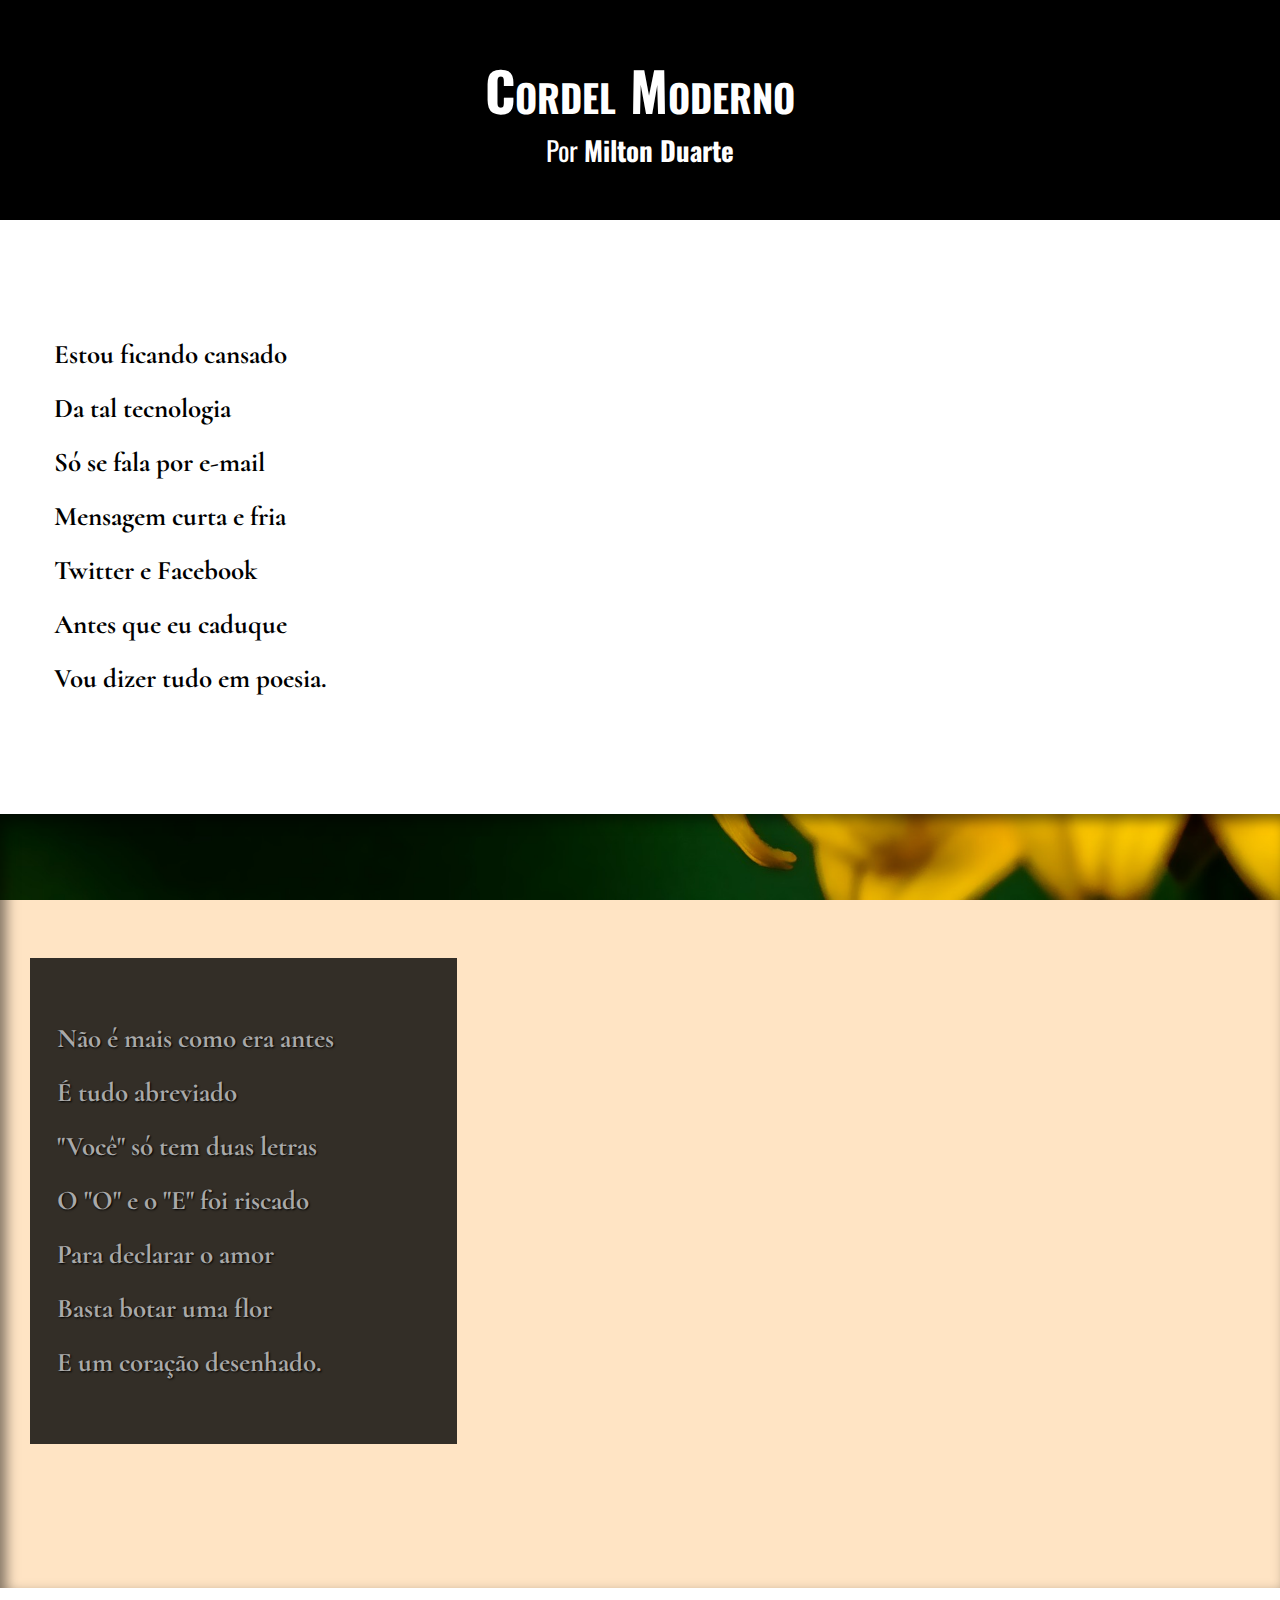
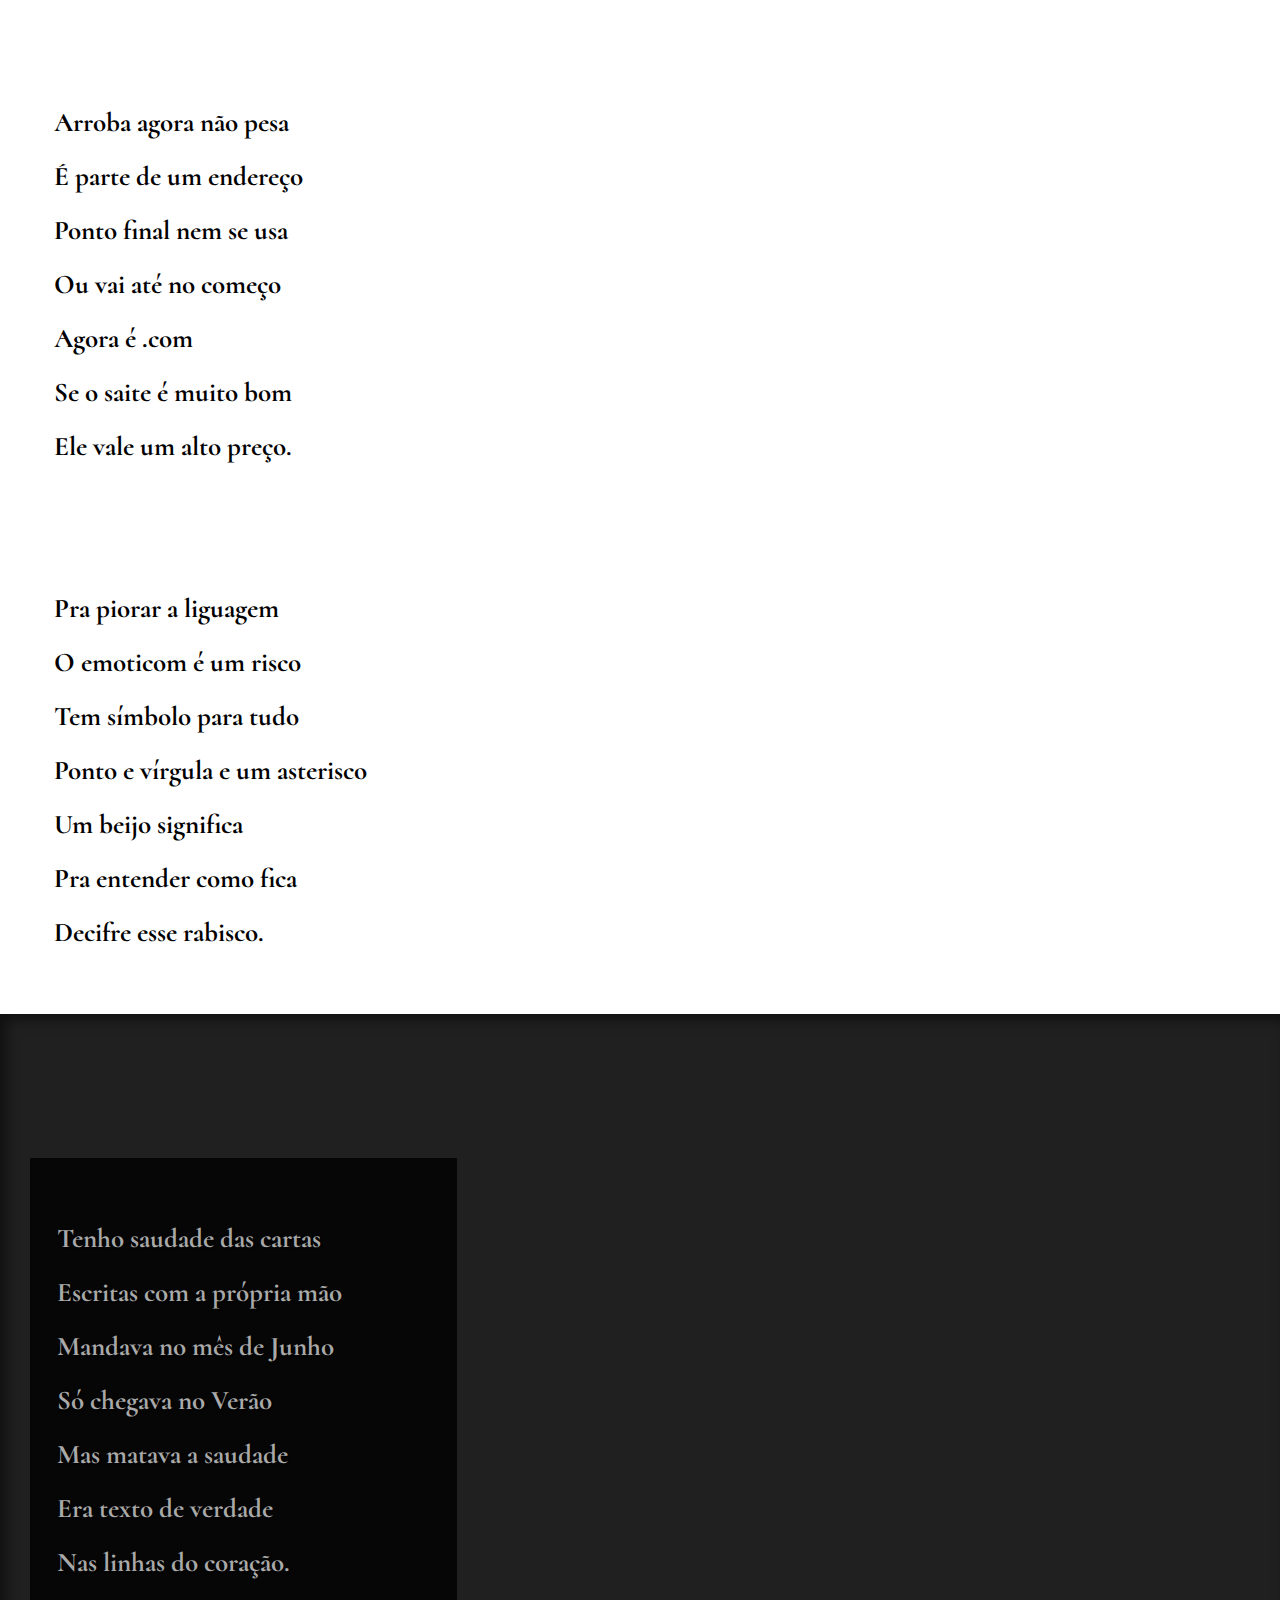
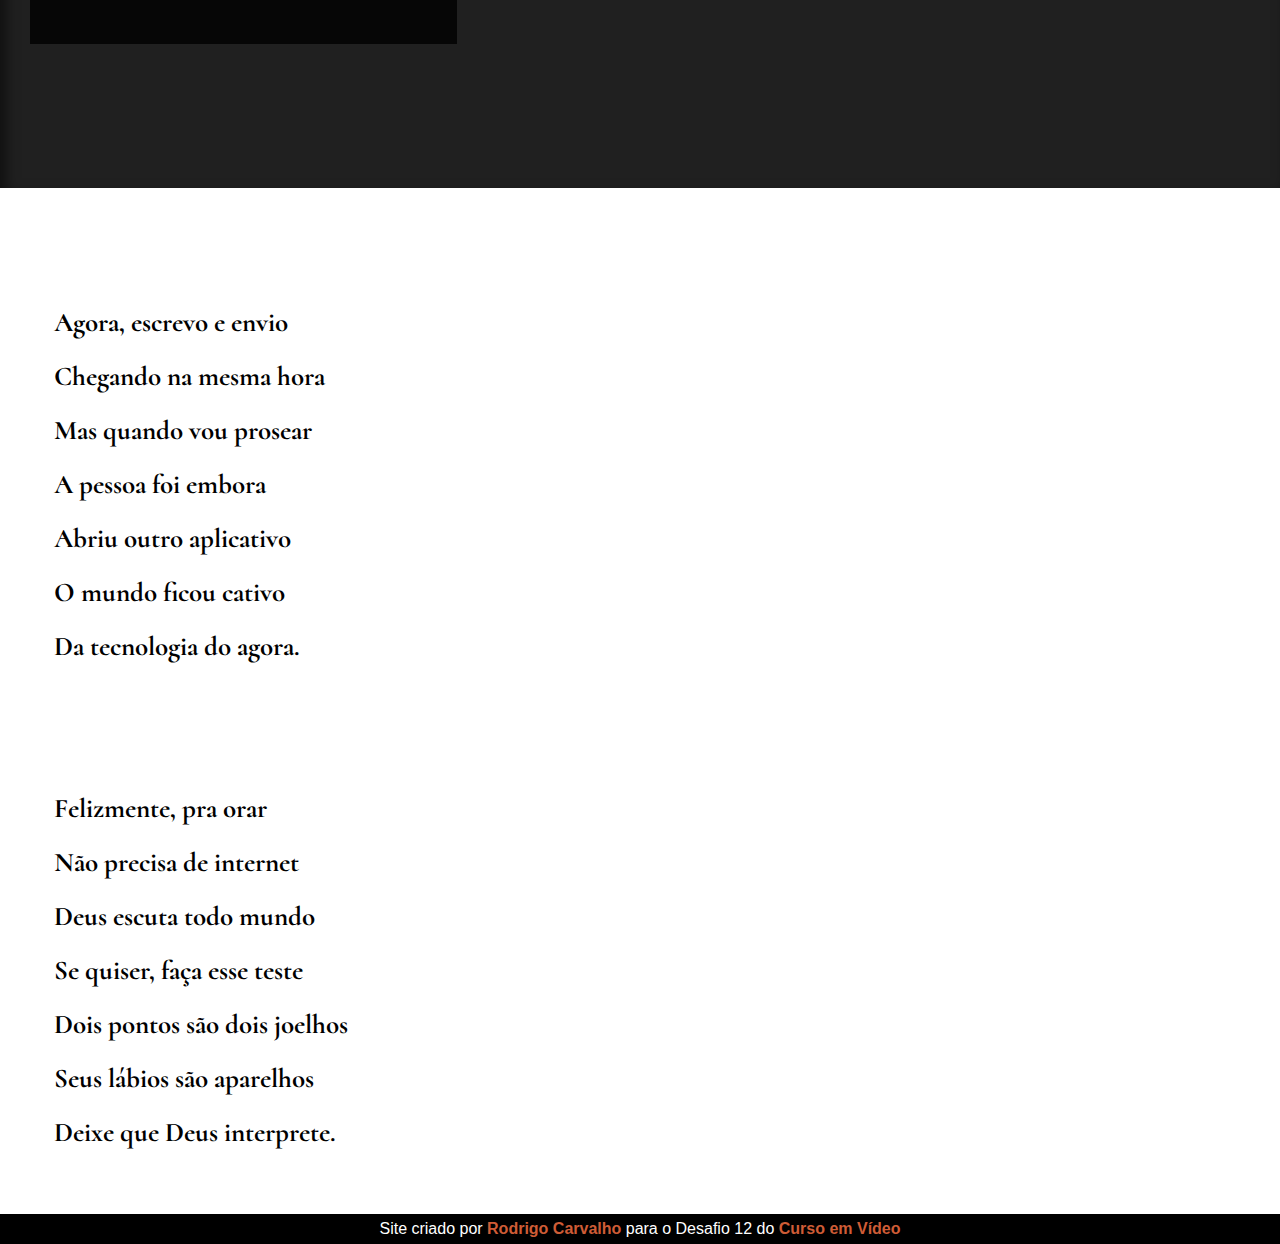
<file: d012/index.html>
<!DOCTYPE html>
<html lang="pt-br">
<head>
    <meta charset="UTF-8">
    <meta name="viewport" content="width=device-width, initial-scale=1.0">
    <title>Cordel Moderno</title>
    <link rel="stylesheet" href="estilo/style012.css">
    <link rel="shortcut icon" href="https://assets.streamlinehq.com/image/private/w_240,h_240,ar_1/f_auto/v1/icons/music-notes/music-note-circle-12tlh5v2cvxo0rl8h6a670fk.png/music-note-circle-jtxfhctu3is6deou9o5ko.png?_a=DAJFJtWIZAAC" type="image/x-icon">
</head>
<body>
    <header>
        <h1>Cordel Moderno</h1>
        <p>
            Por <a href="https://www.recantodasletras.com.br/poesias/3186743" target="_blank">Milton Duarte</a>
            </header>
        </p>

    <section class="normal">
        <p>
            Estou ficando cansado <br>
            Da tal tecnologia <br>
            Só se fala por e-mail <br>
            Mensagem curta e fria <br>
            Twitter e Facebook <br>
            Antes que eu caduque <br>
            Vou dizer tudo em poesia. 
        </p>
    </section>

<section class="imagem" id="img01">
        <p>
            Não é mais como era antes <br>
            É tudo abreviado <br>
            "Você" só tem duas letras <br>
            O "O" e o "E" foi riscado <br>
            Para declarar o amor <br>
            Basta botar uma flor <br>
            E um coração desenhado. 
        </p>
</section>

    <section class="normal">
        <p>
            Arroba agora não pesa <br>
            É parte de um endereço <br>
            Ponto final nem se usa <br>
            Ou vai até no começo <br>
            Agora é .com <br>
            Se o saite é muito bom <br>
            Ele vale um alto preço. 
        </p>
    </section>

    <section class="normal1">
        <p>
            Pra piorar a liguagem <br>
            O emoticom é um risco <br>
            Tem símbolo para tudo <br>
            Ponto e vírgula e um asterisco <br>
            Um beijo significa <br>
            Pra entender como fica <br>
            Decifre esse rabisco. 
        </p>
    </section>

    <section class="imagem" id="img02">
        <p>
            Tenho saudade das cartas <br>
            Escritas com a própria mão <br>
            Mandava no mês de Junho <br>
            Só chegava no Verão <br>
            Mas matava a saudade <br>
            Era texto de verdade <br>
            Nas linhas do coração. 
        </p>
    </section>

    <section class="normal">
        <p>
            Agora, escrevo e envio <br>
            Chegando na mesma hora <br>
            Mas quando vou prosear <br>
            A pessoa foi embora <br>
            Abriu outro aplicativo <br>
            O mundo ficou cativo <br>
            Da tecnologia do agora. 
        </p>
    </section>

    <section class="normal1">
        <p>
            Felizmente, pra orar <br>
            Não precisa de internet <br>
            Deus escuta todo mundo <br>
            Se quiser, faça esse teste <br>
            Dois pontos são dois joelhos <br>
            Seus lábios são aparelhos <br>
            Deixe que Deus interprete. 
        </p>
    </section>

    <footer>
        <p>Site criado por <a href="https://www.instagram.com/rodgoo_" target="_blank" class="rodape">Rodrigo Carvalho</a> para o Desafio 12 do <a href="https://www.cursoemvideo.com" target="_blank" class="rodape">Curso em Vídeo</a></p>
    </footer>
    </body>
    </html>
</file>
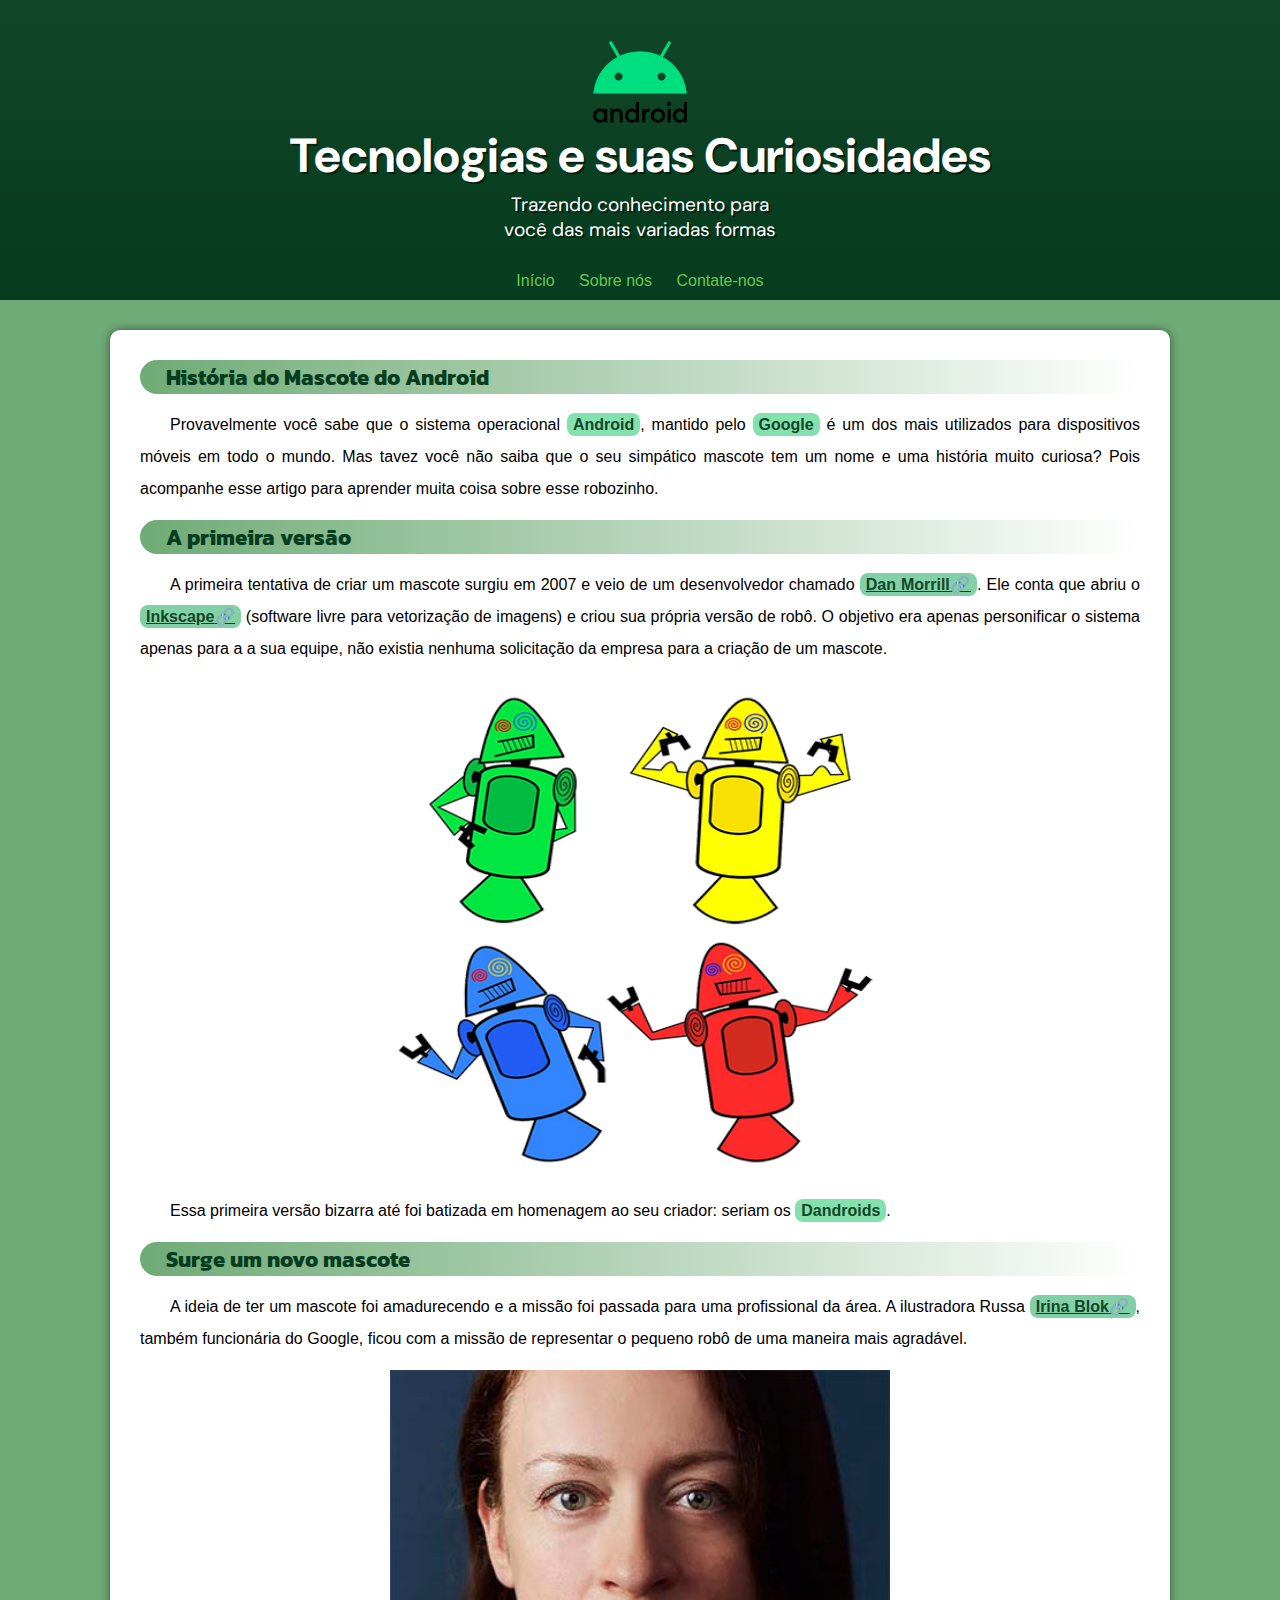
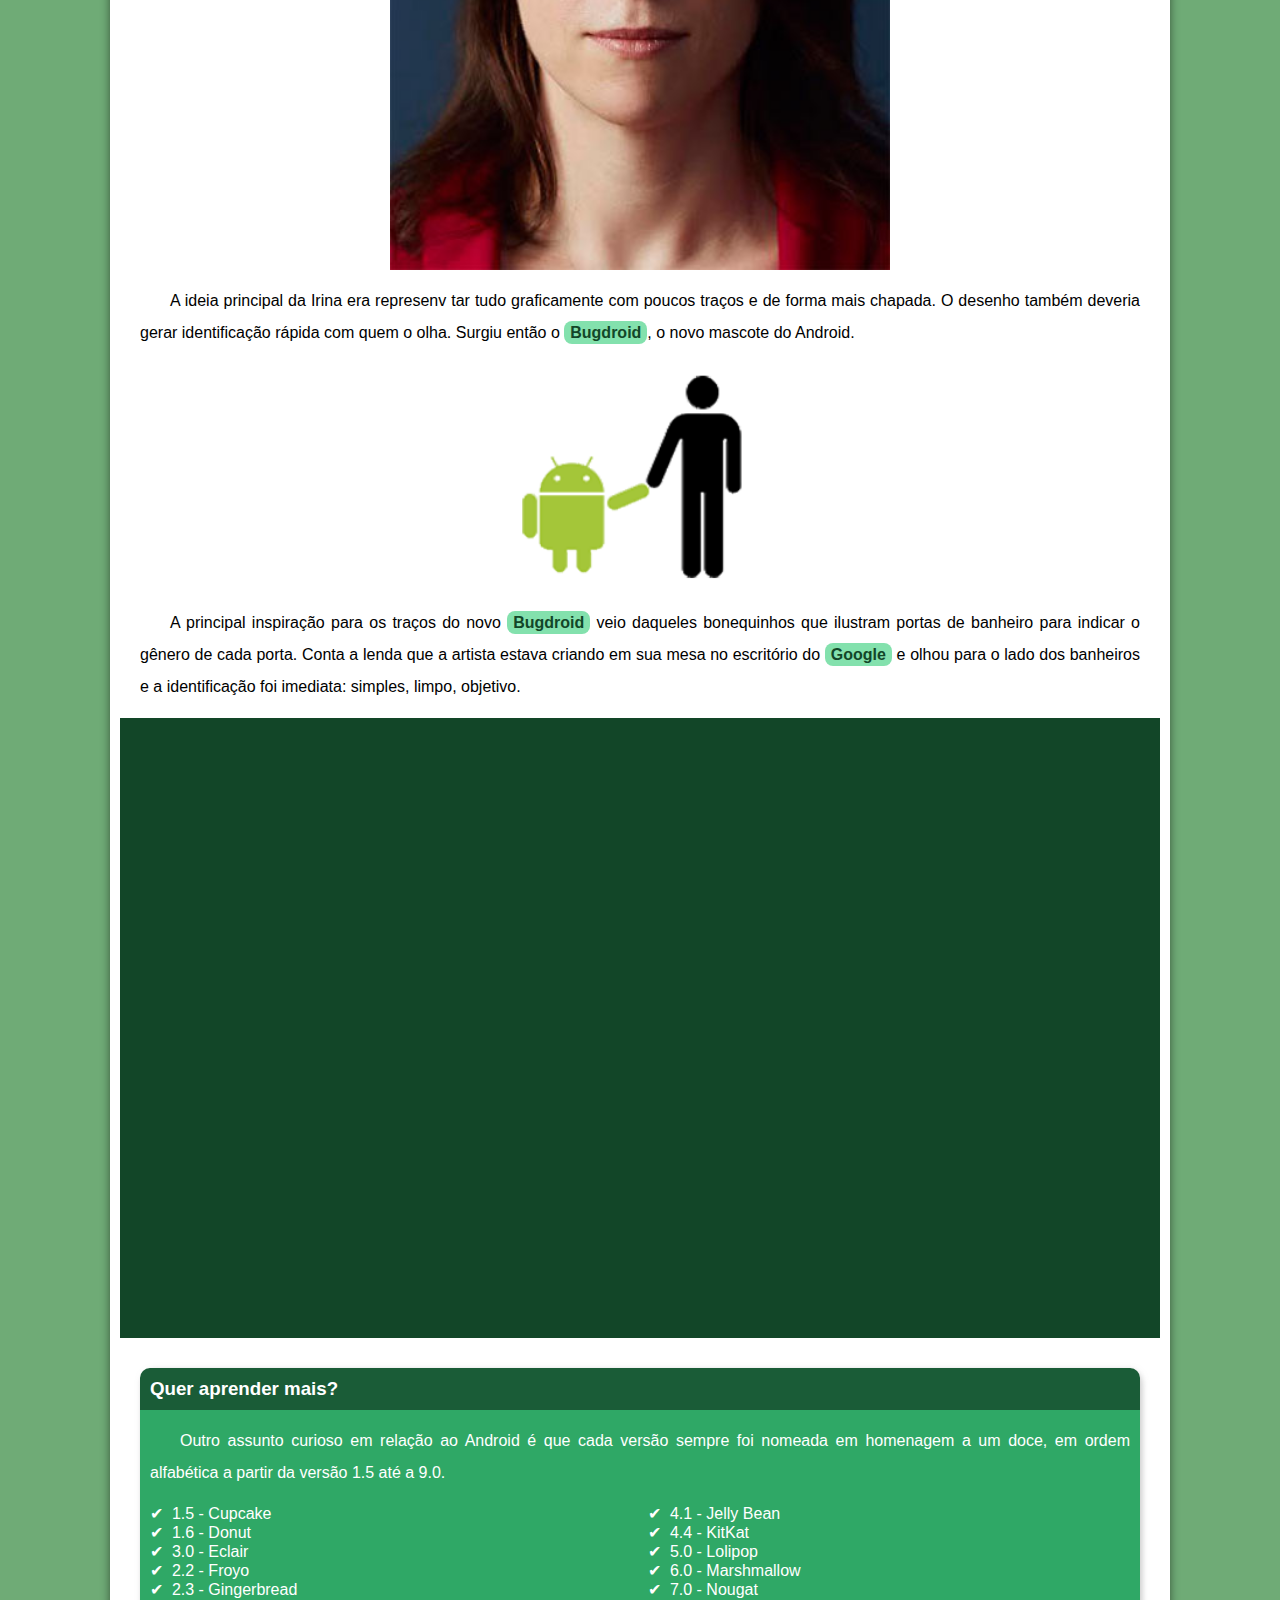
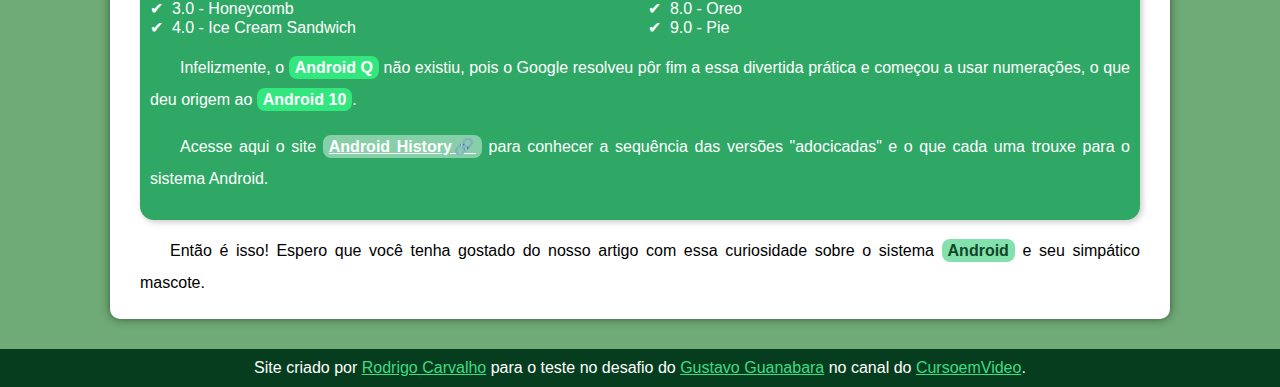
<file: d010/andr.html>
<!DOCTYPE html>
<html lang="pt-br">
<head>
    <meta charset="UTF-8">
    <meta name="viewport" content="width=device-width, initial-scale=1.0">
    <title>Como surgiu o mascote do Android?</title>
    <link rel="shortcut icon" href="/d010/imagens/favicon.ico" type="image/x-icon">
    <link rel="stylesheet" href="estilo/style.css">
</head>
<body>
    <header class="cabecalho">
        <picture id="android">
            <img src="imagens/Android-Emblem.png" alt="Imagem do Android">
        </picture>
        <h1 class="cabecalho">Tecnologias e suas Curiosidades</h1>
        <p class="cabecalho">Trazendo conhecimento para você das mais variadas formas</p>
    </header>
    <nav>
        <a href="#">Início</a>
        <a href="#">Sobre nós</a>
        <a href="#">Contate-nos</a>
    </nav>
    <main>
        <article>
            <h2>História do Mascote do Android</h2>

            <p>Provavelmente você sabe que o sistema operacional <strong>Android</strong>, mantido pelo <strong>Google</strong> é um dos mais utilizados para dispositivos móveis em todo o mundo. Mas tavez você não saiba que o seu simpático mascote tem um nome e uma história muito curiosa? Pois acompanhe esse artigo para aprender muita coisa sobre esse robozinho.</p>

            <h2>A primeira versão</h2>

            <p>A primeira tentativa de criar um mascote surgiu em 2007 e veio de um desenvolvedor chamado <a href="https://androidcommunity.com/dan-morrill-shows-us-the-android-mascot-that-almost-was-20130103/" target="_blank" class="externo" >Dan Morrill</a>. Ele conta que abriu o <a href="https://inkscape.org/pt-br/?switchlang=pt-br" target="_blank" class="externo">Inkscape</a> (software livre para vetorização de imagens) e criou sua própria versão de robô. O objetivo era apenas personificar o sistema apenas para a a sua equipe, não existia nenhuma solicitação da empresa para a criação de um mascote.</p>

<picture>
    <source media="(max-width:800px)" srcset="imagens/dan-droids.png">
    <img src="imagens/dan-droids-pq.png" alt="Primeiro mascote do Android (4 androids)">
</picture>

            <p>Essa primeira versão bizarra até foi batizada em homenagem ao seu criador: seriam os <strong>Dandroids</strong>.</p>

            <h2>Surge um novo mascote</h2>

            <p>A ideia de ter um mascote foi amadurecendo e a missão foi passada para uma profissional da área. A ilustradora Russa <a href="https://www.irinablok.com/" target="_blank" class="externo">Irina Blok</a>, também funcionária do Google, ficou com a missão de representar o pequeno robô de uma maneira mais agradável.</p>

            <picture>
                <source media="(max-width:800px )" srcset="imagens/irina-blok.jpg">
                <img src="imagens/irina-blok-pq.jpg" alt="Irina Block, Criadora do Bugdroid">
            </picture>

            <p>A ideia principal da Irina era represenv tar tudo graficamente com poucos traços e de forma mais chapada. O desenho também deveria gerar identificação rápida com quem o olha. Surgiu então o <strong>Bugdroid</strong>, o novo mascote do Android.</p>

            <img src="imagens/bugdroid.png" class="pequena" alt="Bugdroid">

            <p>A principal inspiração para os traços do novo <strong>Bugdroid</strong> veio daqueles bonequinhos que ilustram portas de banheiro para indicar o gênero de cada porta. Conta a lenda que a artista estava criando em sua mesa no escritório do <strong>Google</strong> e olhou para o lado dos banheiros e a identificação foi imediata: simples, limpo, objetivo.</p>

            <div class="video" >
                <iframe width="560" height="315" src="https://www.youtube.com/embed/l2UDgpLz20M?si=vh1NLF99SDxNkT75" title="YouTube video player" frameborder="0" allow="accelerometer; autoplay; clipboard-write; encrypted-media; gyroscope; picture-in-picture; web-share" referrerpolicy="strict-origin-when-cross-origin" allowfullscreen></iframe>
            </div>
            
            <aside>
                <h3>Quer aprender mais?</h3>
                
                <p>Outro assunto curioso em relação ao Android é que cada versão sempre foi nomeada em homenagem a um doce, em ordem alfabética a partir da versão 1.5 até a 9.0.</p>
                <ul>
                    <li>1.5 - Cupcake</li>
                    <li>1.6 - Donut</li>
                    <li>3.0 - Eclair</li>
                    <li>2.2 - Froyo</li>
                    <li>2.3 - Gingerbread</li>
                    <li>3.0 - Honeycomb</li>
                    <li>4.0 - Ice Cream Sandwich</li>
                    <li>4.1 - Jelly Bean</li>
                    <li>4.4 - KitKat</li>
                    <li>5.0 - Lolipop</li>
                    <li>6.0 - Marshmallow</li>
                    <li>7.0 - Nougat</li>
                    <li>8.0 - Oreo</li>
                    <li>9.0 - Pie</li>
                </ul>

                <p>Infelizmente, o <strong>Android Q</strong> não existiu, pois o Google resolveu pôr fim a essa divertida prática e começou a usar numerações, o que deu origem ao <strong>Android 10</strong>.</p>

                <p>Acesse aqui o site <a href="https://www.android.com/intl/en_uk/what-is-android/" target="_blank" class="externo">Android History</a> para conhecer a sequência das versões "adocicadas" e o que cada uma trouxe para o sistema Android.</p>
                
            </aside>

            <p>Então é isso! Espero que você tenha gostado do nosso artigo com essa curiosidade sobre o sistema <strong>Android</strong> e seu simpático mascote.</p>
        </article>
    </main>
    <footer>
        <p>Site criado por <a href="https://www.instagram.com/rodgoo_" target="_blank">Rodrigo Carvalho</a> para o teste no desafio do <a href="https://github.com/gustavoguanabara" target="_blank">Gustavo Guanabara</a> no canal do <a href="https://www.youtube.com/CursoemVideo" target="_blank">CursoemVideo</a>.</p>
    </footer>

</body>
</html>
</file>
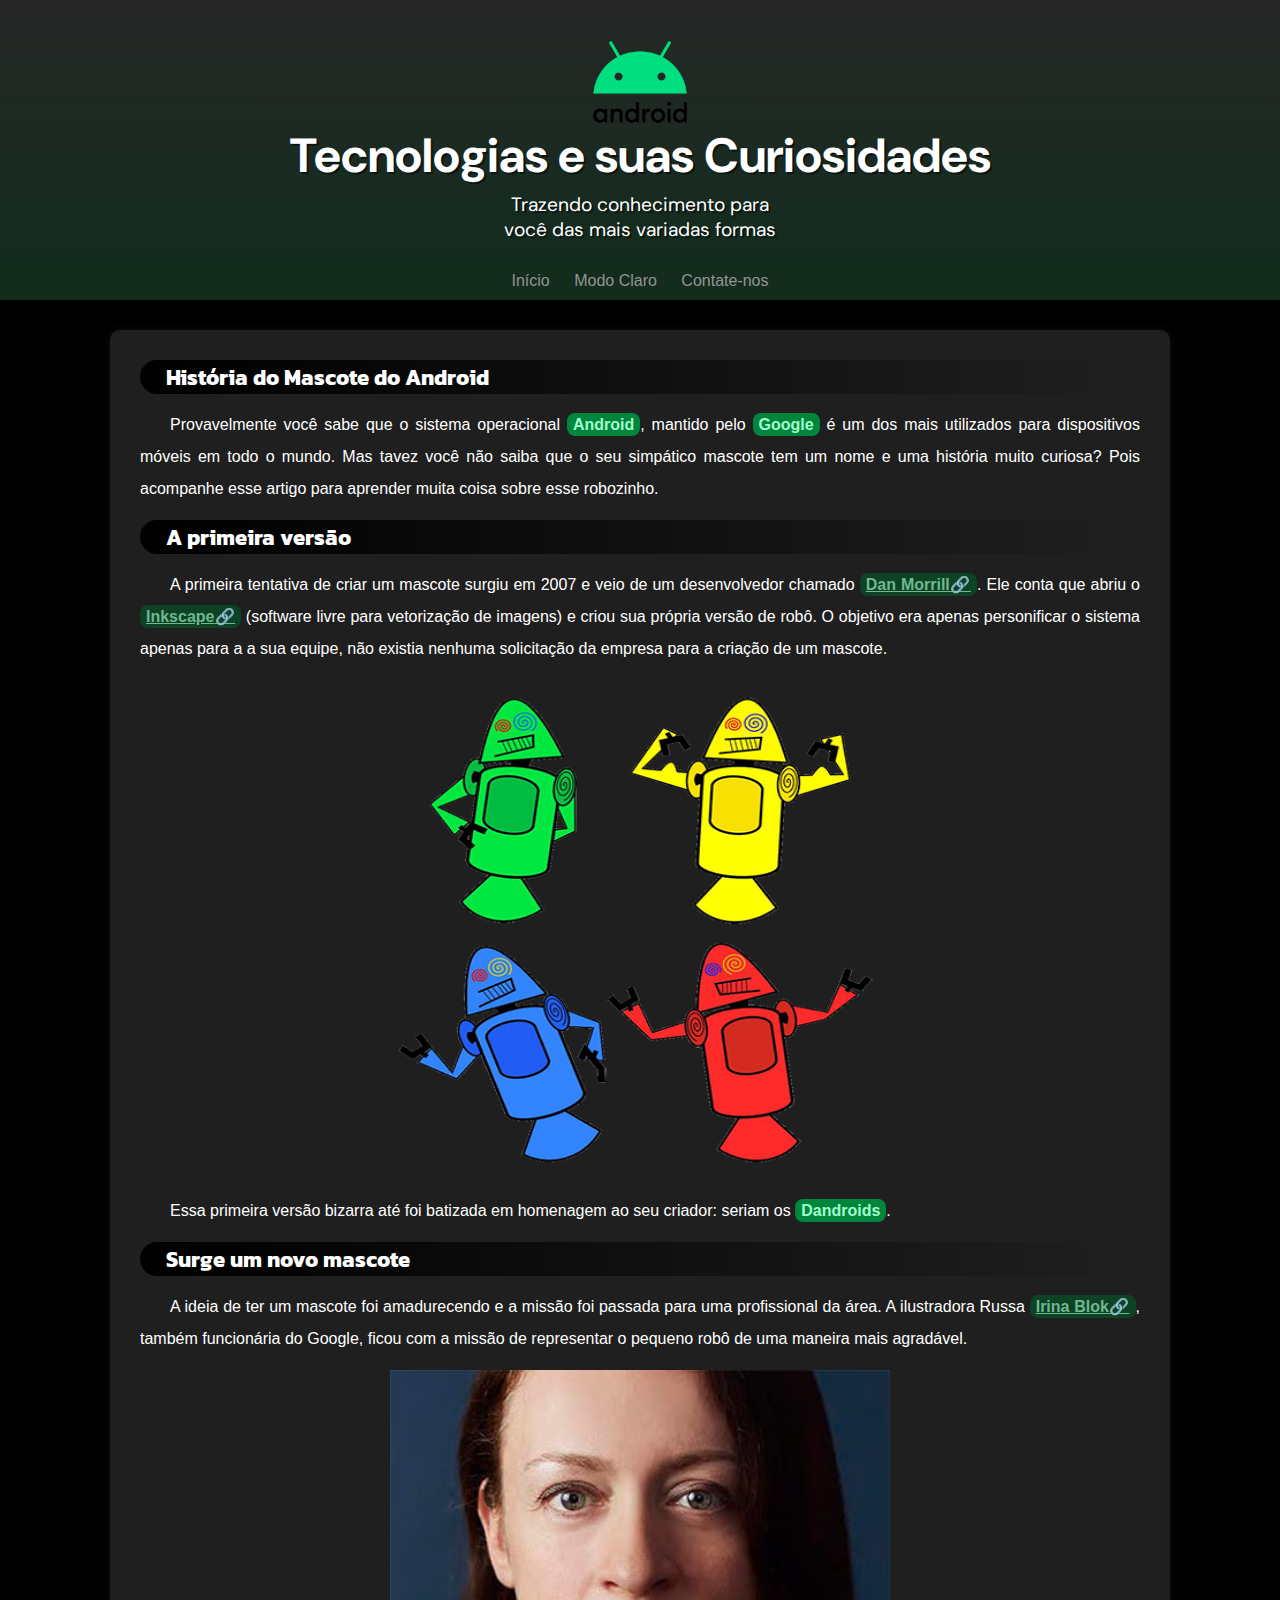
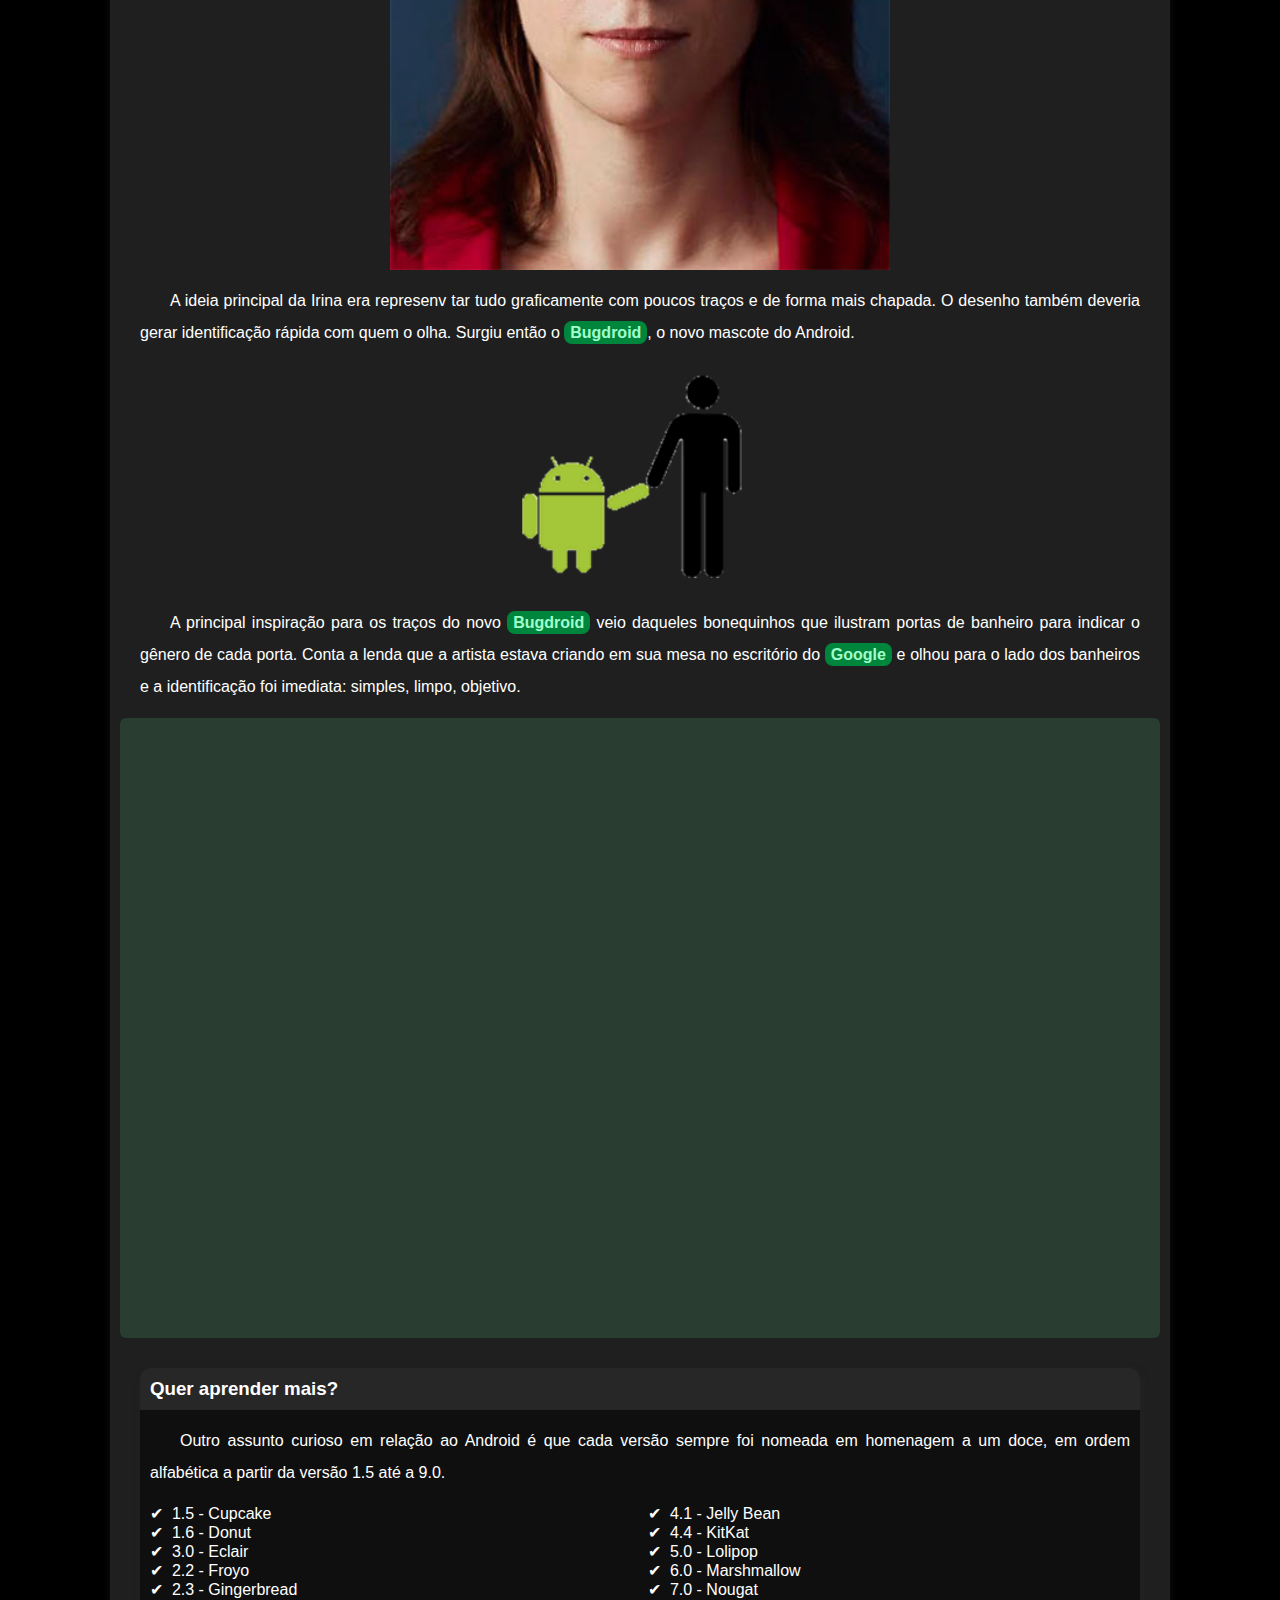
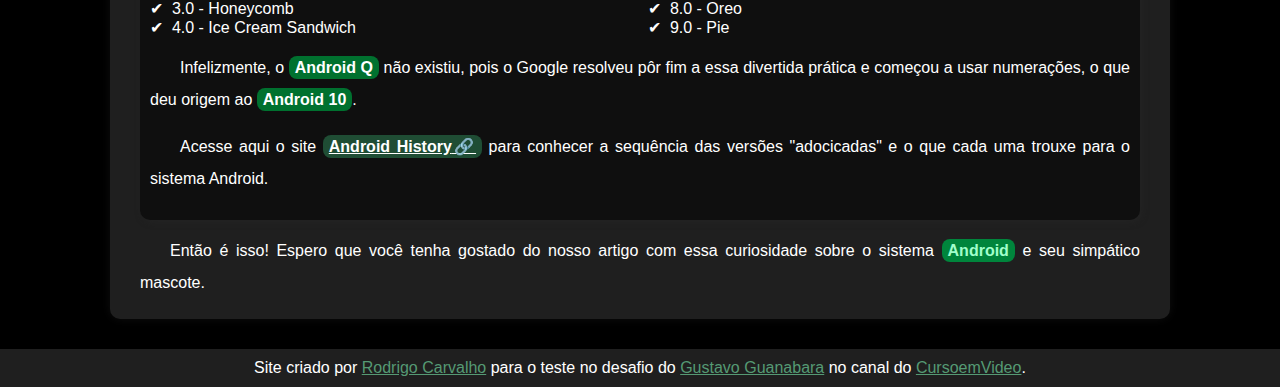
<file: d010/andrdark.html>
<!DOCTYPE html>
<html lang="pt-br">
<head>
    <meta charset="UTF-8">
    <meta name="viewport" content="width=device-width, initial-scale=1.0">
    <title>Como surgiu o mascote do Android?</title>
    <link rel="shortcut icon" href="/d010/imagens/favicon.ico" type="image/x-icon">
    <link rel="stylesheet" href="estilo/styledark.css">
</head>
<body>
    <header class="cabecalho">
        <picture id="android">
            <img src="imagens/Android-Emblem.png" alt="Imagem do Android">
        </picture>
        <h1 class="cabecalho">Tecnologias e suas Curiosidades</h1>
        <p class="cabecalho">Trazendo conhecimento para você das mais variadas formas</p>
    </header>
    <nav>
        <a href="#">Início</a>
        <a href="andr.html">Modo Claro</a>
        <a href="#">Contate-nos</a>
    </nav>
    <main>
        <article>
            <h2>História do Mascote do Android</h2>

            <p>Provavelmente você sabe que o sistema operacional <strong>Android</strong>, mantido pelo <strong>Google</strong> é um dos mais utilizados para dispositivos móveis em todo o mundo. Mas tavez você não saiba que o seu simpático mascote tem um nome e uma história muito curiosa? Pois acompanhe esse artigo para aprender muita coisa sobre esse robozinho.</p>

            <h2>A primeira versão</h2>

            <p>A primeira tentativa de criar um mascote surgiu em 2007 e veio de um desenvolvedor chamado <a href="https://androidcommunity.com/dan-morrill-shows-us-the-android-mascot-that-almost-was-20130103/" target="_blank" class="externo" >Dan Morrill</a>. Ele conta que abriu o <a href="https://inkscape.org/pt-br/?switchlang=pt-br" target="_blank" class="externo">Inkscape</a> (software livre para vetorização de imagens) e criou sua própria versão de robô. O objetivo era apenas personificar o sistema apenas para a a sua equipe, não existia nenhuma solicitação da empresa para a criação de um mascote.</p>

<picture>
    <source media="(max-width:800px)" srcset="imagens/dan-droids.png">
    <img src="imagens/dan-droids-pq.png" alt="Primeiro mascote do Android (4 androids)">
</picture>

            <p>Essa primeira versão bizarra até foi batizada em homenagem ao seu criador: seriam os <strong>Dandroids</strong>.</p>

            <h2>Surge um novo mascote</h2>

            <p>A ideia de ter um mascote foi amadurecendo e a missão foi passada para uma profissional da área. A ilustradora Russa <a href="https://www.irinablok.com/" target="_blank" class="externo">Irina Blok</a>, também funcionária do Google, ficou com a missão de representar o pequeno robô de uma maneira mais agradável.</p>

            <picture>
                <source media="(max-width:800px )" srcset="imagens/irina-blok.jpg">
                <img src="imagens/irina-blok-pq.jpg" alt="Irina Block, Criadora do Bugdroid">
            </picture>

            <p>A ideia principal da Irina era represenv tar tudo graficamente com poucos traços e de forma mais chapada. O desenho também deveria gerar identificação rápida com quem o olha. Surgiu então o <strong>Bugdroid</strong>, o novo mascote do Android.</p>

            <img src="imagens/bugdroid.png" class="pequena" alt="Bugdroid">

            <p>A principal inspiração para os traços do novo <strong>Bugdroid</strong> veio daqueles bonequinhos que ilustram portas de banheiro para indicar o gênero de cada porta. Conta a lenda que a artista estava criando em sua mesa no escritório do <strong>Google</strong> e olhou para o lado dos banheiros e a identificação foi imediata: simples, limpo, objetivo.</p>

            <div class="video" >
                <iframe width="560" height="315" src="https://www.youtube.com/embed/l2UDgpLz20M?si=vh1NLF99SDxNkT75" title="YouTube video player" frameborder="0" allow="accelerometer; autoplay; clipboard-write; encrypted-media; gyroscope; picture-in-picture; web-share" referrerpolicy="strict-origin-when-cross-origin" allowfullscreen></iframe>
            </div>
            
            <aside>
                <h3>Quer aprender mais?</h3>
                
                <p>Outro assunto curioso em relação ao Android é que cada versão sempre foi nomeada em homenagem a um doce, em ordem alfabética a partir da versão 1.5 até a 9.0.</p>
                <ul>
                    <li>1.5 - Cupcake</li>
                    <li>1.6 - Donut</li>
                    <li>3.0 - Eclair</li>
                    <li>2.2 - Froyo</li>
                    <li>2.3 - Gingerbread</li>
                    <li>3.0 - Honeycomb</li>
                    <li>4.0 - Ice Cream Sandwich</li>
                    <li>4.1 - Jelly Bean</li>
                    <li>4.4 - KitKat</li>
                    <li>5.0 - Lolipop</li>
                    <li>6.0 - Marshmallow</li>
                    <li>7.0 - Nougat</li>
                    <li>8.0 - Oreo</li>
                    <li>9.0 - Pie</li>
                </ul>

                <p>Infelizmente, o <strong>Android Q</strong> não existiu, pois o Google resolveu pôr fim a essa divertida prática e começou a usar numerações, o que deu origem ao <strong>Android 10</strong>.</p>

                <p>Acesse aqui o site <a href="https://www.android.com/intl/en_uk/what-is-android/" target="_blank" class="externo">Android History</a> para conhecer a sequência das versões "adocicadas" e o que cada uma trouxe para o sistema Android.</p>
                
            </aside>

            <p>Então é isso! Espero que você tenha gostado do nosso artigo com essa curiosidade sobre o sistema <strong>Android</strong> e seu simpático mascote.</p>
        </article>
    </main>
    <footer>
        <p>Site criado por <a href="https://www.instagram.com/rodgoo_" target="_blank">Rodrigo Carvalho</a> para o teste no desafio do <a href="https://github.com/gustavoguanabara" target="_blank">Gustavo Guanabara</a> no canal do <a href="https://www.youtube.com/CursoemVideo" target="_blank">CursoemVideo</a>.</p>
    </footer>

</body>
</html>
</file>
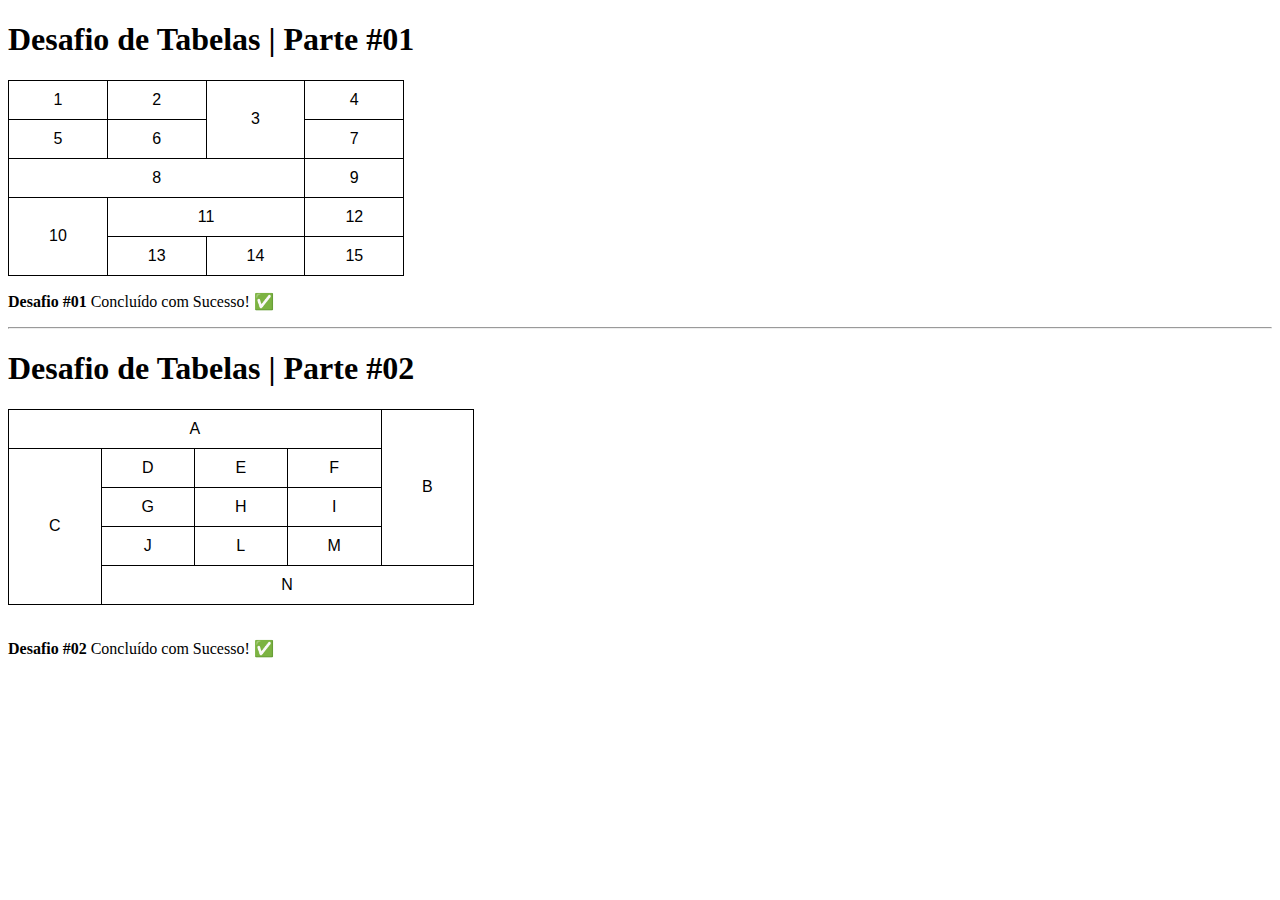
<file: d013/t01.html>
<!DOCTYPE html>
<html lang="pt-br">
<head>
    <meta charset="UTF-8">
    <meta name="viewport" content="width=device-width, initial-scale=1.0">
    <title>Tabelas Desafio 1</title>
    <link rel="stylesheet" href="t01.css">
</head>
<body>
    <h1>Desafio de Tabelas | Parte #01</h1>
    
    <table>
        <tr>
            <td>1</td>
            <td>2</td>
            <td rowspan="2">3</td>
            <td>4</td>
        </tr>
        <tr>
            <td>5</td>
            <td>6</td>
            <td>7</td>
        </tr>
        <tr>
            <td colspan="3">8</td>
            <td>9</td>
        </tr>
        <tr>
            <td rowspan="2">10</td>
            <td colspan="2">11</td>
            <td>12</td>
        </tr>
        <tr>
            <td>13</td>
            <td>14</td>
            <td>15</td>
        </tr>
    </table>
<p><strong>Desafio #01</strong> Concluído com Sucesso! ✅</p>

<hr>

</head>
<body>
    <h1>Desafio de Tabelas | Parte #02</h1>
    
    <table>
        <tr>
            <td colspan="4">A</td>
            <td rowspan="4">B</td>
        </tr>
        <tr>
            <td rowspan="4">C</td>
            <td>D</td>
            <td>E</td>
            <td>F</td>
        </tr>
        <tr>
            <td>G</td>
            <td>H</td>
            <td>I</td>
        </tr>
        <tr>
            <td>J</td>
            <td>L</td>
            <td>M</td>
        </tr>
        <tr>
            <td colspan="4">N</td>
        </tr>
    </table>
    <br>
<p><strong>Desafio #02</strong> Concluído com Sucesso! ✅</p>
</body>
</html>
</file>
<file: d012/estilo/style012.css>
@charset "UTF-8";

@import url('https://fonts.googleapis.com/css2?family=Cormorant:ital,wght@0,300..700;1,300..700&family=Oswald:wght@200..700&display=swap');

@import url('https://fonts.googleapis.com/css2?family=Oswald:wght@200..700&display=swap');

:root {
    --f1: Verdana, Gevena, Tahoma, sans-serif;
    --f2: 'Oswald', curisve;
    --f3: 'Cormorant', cursive;
}

* {
    margin: 0px;
    padding: 0px;
}

html, body {
    font-family: var(--f1);
    background-color: bisque;
    min-height: 100vh;
}

header {
    background-color: black;
    color: white;
    text-align: center;
    padding: 50px;
    font-family: var(--f2);
    font-size: 3vh;
}

header > h1 {
    font-variant: small-caps;
} 

section {
    line-height: 2em;  
    font-family: var(--f3);
    font-size: 3vh;
    font-weight: bold;
}

section.normal {
    background-color: white;
    color: black;
}

section.normal1 > p {
    background-color: white;
    color: black;
    padding: 0em 0px 2em 2em;
}

section > p {
    padding: 4em 0px 4em 2em;
}

section#img01 {
    background-image: url(../imagens/background001.jpg);
    background-position: right center;
    padding: 16vh 0vh 16vh 30px;
}

section#img02 {
    background-image: url(../imagens/background002.jpg);
    background-position: right center;
    padding: 16vh 0vh 16vh 30px;
}


section.imagem {
    background-color: rgb(32, 32, 32);
    color: darkgrey;
    box-shadow: inset 6px 6px 13px 0px rgba(0, 0, 0, 0.500);
    background-size: cover;
    background-attachment: fixed;
}

section.imagem > p {
    background-color: rgba(0, 0, 0, 0.800);
    width: 400px;
    display: inline-block;
    text-shadow: 1px 1px 2px black;
    padding: 2em 0vh 2em 1em;
}

a {
    color: white;
    text-decoration: none;
    font-weight: bolder;
}

a:hover {
    text-decoration: underline;
    color: rgb(131, 131, 131);
}

footer {
    background-color: black;
    text-align: center;
    color: white;
    padding: 6px;
}

a.rodape {
    color: #CF5C36;
}

a:hover.rodape {
    color: #EFC88B;
}
</file>
<file: d010/estilo/style.css>
@charset "UTF-8";

@import url('https://fonts.googleapis.com/css2?family=DM+Sans:ital,opsz,wght@0,9..40,100..1000;1,9..40,100..1000&display=swap');

@import url('https://fonts.googleapis.com/css2?family=Kanit:ital,wght@0,100;0,200;0,300;0,400;0,500;0,600;0,700;0,800;0,900;1,100;1,200;1,300;1,400;1,500;1,600;1,700;1,800;1,900&display=swap');

:root {
    --brancopadrao: #6fab76;
    --verdeclarin: #3ddc84;
    --verdeclaro: #2fa866;
    --verde: #124628;
    --verdeescuro: #063d1e; 
    --branco: white;

    --fonte-padrão: Arial, verdana, helvetica, sans-serif;
    --fonte-em-destaque: 'DM Sans', cursive;
    --fonte-do-android: 'Kanit', cursive; 
}

* {
    margin: 0px;
    padding: 0px;
}

picture#android > img {
    max-width: 150px;
    max-height: 150px;
    display: block;
    margin: auto;
}

body {
    background-color: var(--brancopadrao);
    font-family: var(--fonte-padrão);
}

main p {
    margin: 15px 0px;
    text-align: justify;
    text-indent: 30px;
    line-height: 2em;
    font-size: 1em;
}

main a {
    color: var(--verde);
    font-weight: bold;
    background-color: #84d0a6;
    padding: 3px 6px;
    border-radius: 8px;
}

main a:hover {
    text-decoration: underline;
    color: var(--verdeescuro);
}

main strong {
    color: var(--verde);
    font-weight: bold;
    background-color: #83e1ad;
    padding: 3px 6px;
    border-radius: 8px;
}

header {
    background-color: var(--verde);
    min-height: 150px;
    padding-top: 40px;
    background-image: linear-gradient(to bottom, var(--verde), var(--verdeescuro));
}

header > picture > img {
    max-width: 120px;
}

header > h1 {
    color: white;
    font-family: var(--fonte-em-destaque);
    font-size: 3em;
    margin-bottom: 5px;
    text-shadow: 2px 2px 0px rgba(0, 0, 0, 0.500)
}

header > p {
    color: white;
    font-family: var(--fonte-em-destaque);
    font-size: 1.2em;
    max-width: 300px;
    padding-left: 10px;
    padding-right: 10px;
    margin: auto;
    text-shadow: 2px 2px 0px rgba(0, 0, 0, 0.500);
    padding-bottom: 20px;
}

main {
    background-color: white;
    min-width: 300px;
    max-width: 1000px;
    margin: auto;
    margin-top: 30px;
    box-shadow: 0px 0px 10px rgba(0, 0, 0, 0.5);
    border-radius: 10px;
    padding: 30px;
    padding-bottom: 5px;
    margin-bottom: 30px;
}

article > p {
    line-height: 32px;
}

div.video {
    background-color: var(--verde);
    margin: 0px -20px 30px -20px;
    padding: 20px;
    position: relative;
    padding-bottom: 60%;
}

div.video > iframe {
    position: absolute;
    top: 5%;
    left: 5%;
    width: 90%;
    height: 90%;

}

a.externo:after {
    content: '\1F517';
}

picture > img {
    max-width: 500px;
    max-height: 500px;
    display: block;
    margin: auto;
}

.cabecalho {
    color: white;
    text-align: center;
}

nav {
    background-color: var(--verdeescuro);
    text-align: center;
    padding: 10px;
} 

nav > a {
    color: #6CC551;
    padding: 10px;
    text-decoration: none;
}

nav > a:hover {
    text-decoration : underline;
    color: white;
    background-color: var(--verdeclaro);
    transition: linear .3s;
    border-radius: 20px;
}

h1, h2 {
 color: var(--verdeescuro);
 font-family: var(--fonte-do-android);
}

main h2 {
    font-family: var(--fonte-do-android);
    font-size: 1.4em;
    background-image: linear-gradient(to right, var(--brancopadrao), transparent); 
    text-indent: 14px;
    border-radius: 18px;
    padding-left: 12px;
}

main img {
    width: 100%;
}

main img.pequena {
    max-width: 350px;
    display:block;
    margin: auto;
}

aside {
    background-color: var(--verdeclaro);
    padding: 10px;
    border-radius: 14px;
    color: white;
    box-shadow: 2px 2px 6px rgba(150, 150, 150, 0.525);
}

aside h3 {
    background-color: #1a5c37;
    padding: 10px;
    margin: -10px -10px 0px -10px;
    border-radius: 10px 10px 0px 0px;
}

aside > ul {
    list-style-position: inside;
    columns: 2;
    list-style-type: '\2714\00A0\00A0';
}

aside > p strong {
    color: rgb(255, 255, 255);
    background-color: #35ff89b8;
}

aside > p > a {
    background-color: #87cfa8;
    color: white;
}

footer {
    background-color: var(--verdeescuro);
    color: white;
    padding: 10px;
    text-align: center;
}

footer > p > a {
    color: #3ddc84;
}
</file>
<file: d010/estilo/styledark.css>
@charset "UTF-8";

@import url('https://fonts.googleapis.com/css2?family=DM+Sans:ital,opsz,wght@0,9..40,100..1000;1,9..40,100..1000&display=swap');

@import url('https://fonts.googleapis.com/css2?family=Kanit:ital,wght@0,100;0,200;0,300;0,400;0,500;0,600;0,700;0,800;0,900;1,100;1,200;1,300;1,400;1,500;1,600;1,700;1,800;1,900&display=swap');

:root {
    --brancopadrao: #000000;
    --verdeclarin: #3ddc84;
    --verdeclaro: #2fa866;
    --verde: #124628;
    --verdeescuro: #ffffff; 
    --branco: white;

    --fonte-padrão: Arial, verdana, helvetica, sans-serif;
    --fonte-em-destaque: 'DM Sans', cursive;
    --fonte-do-android: 'Kanit', cursive; 
}

* {
    margin: 0px;
    padding: 0px;
}

picture#android > img {
    max-width: 150px;
    max-height: 150px;
    display: block;
    margin: auto;
}

body {
    background-color: black;
    font-family: var(--fonte-padrão);
}

main p {
    margin: 15px 0px;
    text-align: justify;
    text-indent: 30px;
    line-height: 2em;
    font-size: 1em;
}

main a {
    color: #70b890;
    font-weight: bold;
    background-color: #0d4225;
    padding: 3px 6px;
    border-radius: 8px;
}

main a:hover {
    text-decoration: underline;
    color: #b8e2cc;
}

main strong {
    color: #a1ffcb ;
    font-weight: bold;
    background-color: #00853c;
    padding: 3px 6px;
    border-radius: 8px;
}

header {
    background-color: var(--verde);
    min-height: 150px;
    padding-top: 40px;
    background-image: linear-gradient(to bottom, #262726, #132c1e);
}

header > picture > img {
    max-width: 120px;
}

header > h1 {
    color: white;
    font-family: var(--fonte-em-destaque);
    font-size: 3em;
    margin-bottom: 5px;
    text-shadow: 2px 2px 0px rgba(0, 0, 0, 0.500)
}

header > p {
    color: rgb(0, 0, 0);
    font-family: var(--fonte-em-destaque);
    font-size: 1.2em;
    max-width: 300px;
    padding-left: 10px;
    padding-right: 10px;
    margin: auto;
    text-shadow: 2px 2px 0px rgba(0, 0, 0, 0.500);
    padding-bottom: 20px;
}

main {
    background-color: #1f1f1f;
    min-width: 300px;
    max-width: 1000px;
    margin: auto;
    margin-top: 30px;
    box-shadow: 0px 0px 10px rgba(28, 28, 28, 0.5);
    border-radius: 10px;
    padding: 30px;
    padding-bottom: 5px;
    margin-bottom: 30px;
}

article {
    background-color: #1f1f1f;
}


article > p {
    line-height: 32px;
    color: white;
}

div.video {
    background-color: #293d31;
    margin: 0px -20px 30px -20px;
    padding: 20px;
    position: relative;
    padding-bottom: 60%;
    border-radius: 6px;
}

div.video > iframe {
    position: absolute;
    top: 5%;
    left: 5%;
    width: 90%;
    height: 90%;

}

a.externo:after {
    content: '\1F517';
}

picture > img {
    max-width: 500px;
    max-height: 500px;
    display: block;
    margin: auto;
}

.cabecalho {
    color: rgb(255, 255, 255);
    text-align: center;
}

nav {
    background-color: #132c1e;
    text-align: center;
    padding: 10px;
} 

nav > a {
    color: #949494;
    padding: 10px;
    text-decoration: none;
}

nav > a:hover {
    text-decoration : underline;
    color: white;
    background-color: #556a5e;
    transition: linear .3s;
    border-radius: 12px;
}

h1, h2 {
 color: var(--verdeescuro);
 font-family: var(--fonte-do-android);
}

main h2 {
    font-family: var(--fonte-do-android);
    font-size: 1.4em;
    background-image: linear-gradient(to right, var(--brancopadrao), transparent); 
    text-indent: 14px;
    border-radius: 18px;
    padding-left: 12px;
}

main img {
    width: 100%;
}

main img.pequena {
    max-width: 350px;
    display:block;
    margin: auto;
}

aside {
    background-color: #0f0f0f;
    padding: 10px;
    border-radius: 10px;
    color: white;
    box-shadow: 2px 2px 6px rgba(38, 38, 38, 0.669);
}

aside h3 {
    background-color: #272727;
    padding: 10px;
    margin: -10px -10px 0px -10px;
    border-radius: 10px 10px 0px 0px;
}

aside > ul {
    list-style-position: inside;
    columns: 2;
    list-style-type: '\2714\00A0\00A0';
}

aside > p strong {
    color: rgb(255, 255, 255);
    background-color: #00712f;
}

aside > p > a {
    background-color: #1f4d34;
    color: rgb(255, 255, 255);
}

footer {
    background-color: #1f1f1f;
    color: white;
    padding: 10px;
    text-align: center;
}

footer > p > a {
    color: #559a74;
}
</file>
<file: d013/t01.css>
table {
    border-collapse: collapse;
    width: 100px;
}

td {
    border: 1px solid black;
    padding: 10px 40px 10px 40px ;
    text-align: center;
    font-family: Arial, Helvetica, sans-serif;
}
</file>
